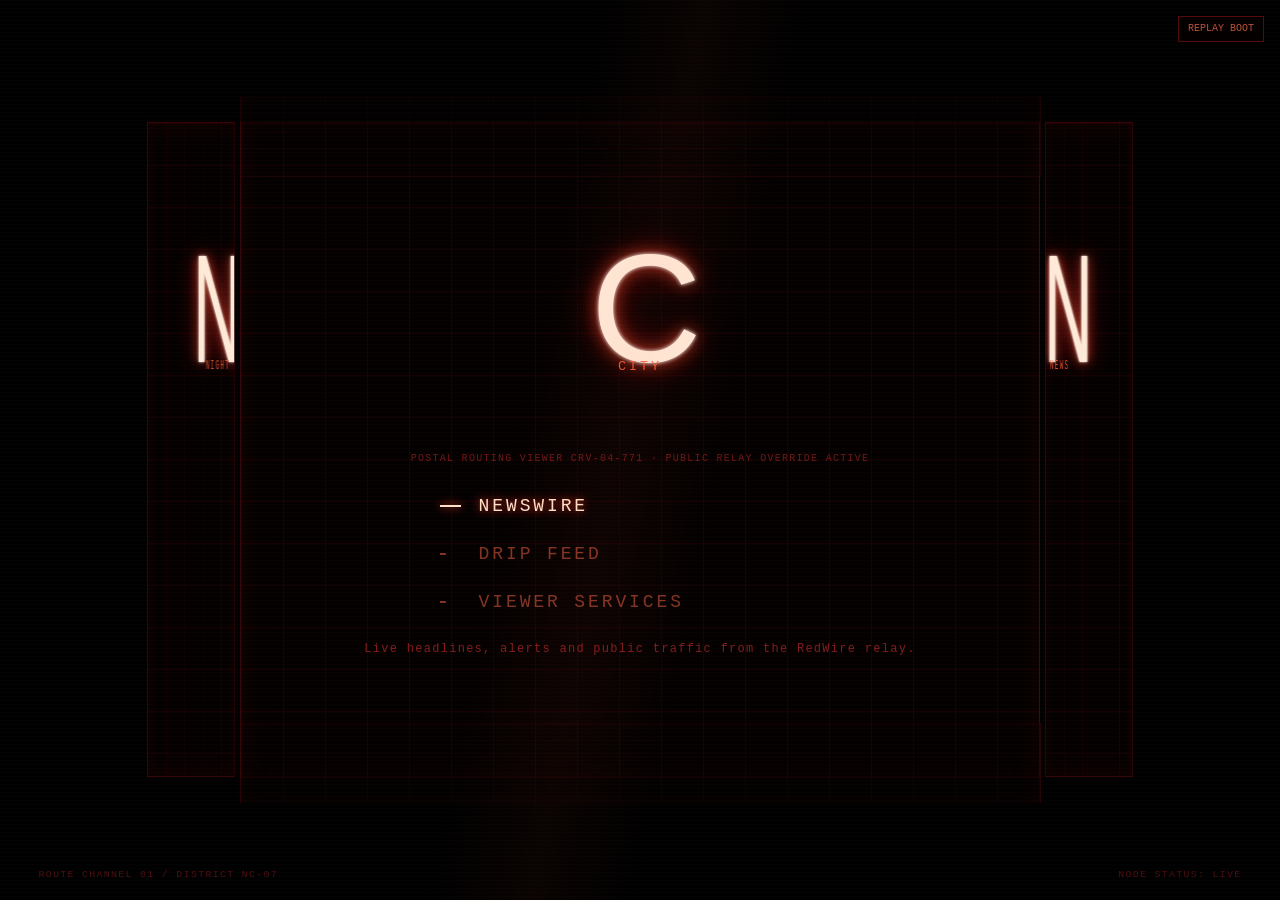
<file: boot-sequence-demo.html>
<!DOCTYPE html>
<html lang="en">
<head>
<meta charset="UTF-8">
<meta name="viewport" content="width=device-width, initial-scale=1.0">
<title>NCN Courier Relay Boot Sequence</title>
<style>
  :root {
    color-scheme: dark;
    --black: #010000;
    --red: #9d0714;
    --bright: #f02a27;
    --hot: #ff6b42;
    --cream: #ffe9d7;
    --duration: 9s;
  }

  * { box-sizing: border-box; }
  html, body { width: 100%; height: 100%; margin: 0; overflow: hidden; background: var(--black); }
  body {
    font-family: "Courier New", ui-monospace, monospace;
    color: var(--cream);
    letter-spacing: .08em;
  }
  button { font: inherit; }

  .viewer {
    position: fixed;
    inset: 0;
    isolation: isolate;
    overflow: hidden;
    perspective: 960px;
    perspective-origin: 50% 48%;
    background: radial-gradient(circle at 50% 44%, rgba(82,0,8,.11), transparent 38%), #010000;
  }

  .viewer::before {
    content: "";
    position: absolute;
    inset: 0;
    z-index: 40;
    pointer-events: none;
    background:
      linear-gradient(rgba(255,255,255,.018), rgba(255,255,255,0) 2px) 0 0 / 100% 4px,
      radial-gradient(ellipse at center, transparent 46%, rgba(0,0,0,.68) 100%);
    mix-blend-mode: screen;
    opacity: .68;
  }

  .viewer::after {
    content: "";
    position: absolute;
    inset: -25%;
    z-index: 39;
    pointer-events: none;
    background: linear-gradient(101deg, transparent 44%, rgba(255,80,44,.04) 49%, transparent 54%);
    animation: scan 5.4s linear infinite;
  }
  @keyframes scan { to { transform: translateX(28%); } }

  .chamber {
    position: absolute;
    inset: 4.5vh 4vw;
    transform-style: preserve-3d;
    opacity: 0;
  }
  .run .chamber { animation: chamberPresence var(--duration) linear forwards; }
  @keyframes chamberPresence {
    0%, 2% { opacity: 0; }
    5% { opacity: .25; }
    7% { opacity: .06; }
    10% { opacity: .52; }
    14% { opacity: .28; }
    18%, 100% { opacity: 1; }
  }

  .plane {
    position: absolute;
    overflow: hidden;
    transform-style: preserve-3d;
    border: 1px solid rgba(205,22,31,.24);
    background-color: rgba(6,0,1,.9);
    background-image:
      linear-gradient(rgba(158,8,19,.12) 1px, transparent 1px),
      linear-gradient(90deg, rgba(158,8,19,.12) 1px, transparent 1px);
    background-size: 42px 42px;
    box-shadow: inset 0 0 28px rgba(102,0,10,.17), 0 0 12px rgba(96,0,8,.08);
    backface-visibility: hidden;
  }

  .back {
    inset: 10% 18%;
    transform: translateZ(-92px);
  }
  .left {
    top: 10%; bottom: 10%; left: 0; width: 19%;
    transform-origin: right center;
    transform: rotateY(66deg) translateZ(-14px);
  }
  .right {
    top: 10%; bottom: 10%; right: 0; width: 19%;
    transform-origin: left center;
    transform: rotateY(-66deg) translateZ(-14px);
  }
  .floor {
    left: 18%; right: 18%; bottom: -6%; height: 25%;
    transform-origin: center top;
    transform: rotateX(69deg) translateZ(-5px);
    opacity: .46;
  }
  .ceiling {
    left: 18%; right: 18%; top: -6%; height: 25%;
    transform-origin: center bottom;
    transform: rotateX(-69deg) translateZ(-5px);
    opacity: .32;
  }

  .run .plane { animation: planeEnergy var(--duration) linear forwards; }
  .run .back { animation: backStartup var(--duration) cubic-bezier(.2,.72,.18,1) forwards; }
  .run .left { animation: leftStartup var(--duration) cubic-bezier(.2,.72,.18,1) forwards; }
  .run .right { animation: rightStartup var(--duration) cubic-bezier(.2,.72,.18,1) forwards; }
  .run .floor { animation: floorStartup var(--duration) cubic-bezier(.2,.72,.18,1) forwards; }
  .run .ceiling { animation: ceilingStartup var(--duration) cubic-bezier(.2,.72,.18,1) forwards; }

  @keyframes planeEnergy {
    0%, 50% { border-color: rgba(205,22,31,.2); filter: brightness(.42); background-size: 42px 42px; }
    53% { border-color: rgba(255,67,49,.72); filter: brightness(1.65); }
    57% { filter: brightness(.72); }
    64% { border-color: rgba(255,49,42,.85); filter: brightness(1.3); background-size: 36px 36px; }
    77%, 100% { border-color: rgba(220,28,36,.42); filter: brightness(1); background-size: 42px 42px; }
  }
  @keyframes backStartup {
    0%, 51% { inset: 10% 18%; transform: translateZ(-92px); }
    61% { inset: 18% 28%; transform: translateZ(-560px); }
    70% { inset: 11% 19%; transform: translateZ(-255px); }
    78%, 100% { inset: 10% 16%; transform: translateZ(-245px); }
  }
  @keyframes leftStartup {
    0%, 51% { width: 19%; transform: rotateY(66deg) translateZ(-14px); }
    61% { width: 28%; transform: rotateY(78deg) translateZ(-70px); }
    70% { width: 21%; transform: rotateY(70deg) translateZ(-30px); }
    78%, 100% { width: 17%; transform: rotateY(64deg) translateZ(-18px); }
  }
  @keyframes rightStartup {
    0%, 51% { width: 19%; transform: rotateY(-66deg) translateZ(-14px); }
    61% { width: 28%; transform: rotateY(-78deg) translateZ(-70px); }
    70% { width: 21%; transform: rotateY(-70deg) translateZ(-30px); }
    78%, 100% { width: 17%; transform: rotateY(-64deg) translateZ(-18px); }
  }
  @keyframes floorStartup {
    0%, 51% { left: 18%; right: 18%; height: 25%; transform: rotateX(69deg) translateZ(-5px); opacity: .42; }
    61% { left: 27%; right: 27%; height: 34%; transform: rotateX(79deg) translateZ(-70px); opacity: .9; }
    70% { left: 19%; right: 19%; height: 27%; transform: rotateX(72deg) translateZ(-24px); }
    78%, 100% { left: 16%; right: 16%; height: 24%; transform: rotateX(66deg) translateZ(-12px); opacity: .7; }
  }
  @keyframes ceilingStartup {
    0%, 51% { left: 18%; right: 18%; height: 25%; transform: rotateX(-69deg) translateZ(-5px); opacity: .28; }
    61% { left: 27%; right: 27%; height: 34%; transform: rotateX(-79deg) translateZ(-70px); opacity: .72; }
    70% { left: 19%; right: 19%; height: 27%; transform: rotateX(-72deg) translateZ(-24px); }
    78%, 100% { left: 16%; right: 16%; height: 24%; transform: rotateX(-66deg) translateZ(-12px); opacity: .5; }
  }

  .surface-copy {
    position: absolute;
    left: 6%; right: 6%; top: 5%;
    display: grid;
    gap: clamp(3px, .55vh, 7px);
    color: rgba(255,82,57,.76);
    font-size: clamp(6px, .84vw, 12px);
    line-height: 1.15;
    text-shadow: 0 0 6px rgba(255,28,29,.35);
    opacity: 0;
  }
  .back .surface-copy { left: 5%; right: 5%; top: 4%; font-size: clamp(7px, 1vw, 14px); }
  .left .surface-copy, .right .surface-copy { top: 3%; font-size: clamp(5px, .67vw, 10px); }
  .surface-copy .strong { color: rgba(255,205,170,.92); }
  .surface-copy .dim { color: rgba(173,30,35,.56); }
  .surface-copy .fail { color: rgba(255,58,44,.94); }
  .surface-copy .line { white-space: nowrap; overflow: hidden; }
  .run .surface-copy { animation: surfaceReadout var(--duration) steps(1,end) forwards; }
  @keyframes surfaceReadout {
    0%, 7% { opacity: 0; }
    10% { opacity: .28; }
    13% { opacity: .72; }
    17% { opacity: .38; }
    20%, 35% { opacity: 1; }
    38% { opacity: .7; }
    40%, 100% { opacity: 0; }
  }

  .carrier-band {
    position: absolute;
    left: 50%; top: 31%;
    width: min(78vw, 760px);
    z-index: 8;
    transform: translate(-50%, -50%) translateZ(-80px);
    opacity: 0;
    text-align: center;
    color: rgba(255,88,57,.8);
    font-size: clamp(7px, 1vw, 13px);
    line-height: 1.7;
    pointer-events: none;
  }
  .carrier-band strong { display: block; color: var(--cream); font-weight: 400; }
  .run .carrier-band { animation: carrierRead var(--duration) steps(1,end) forwards; }
  @keyframes carrierRead {
    0%, 22% { opacity: 0; }
    25% { opacity: .55; }
    29%, 34% { opacity: 1; }
    36% { opacity: .46; }
    39%, 100% { opacity: 0; }
  }

  .wall-title-piece,
  .wall-title-sub {
    position: absolute;
    z-index: 4;
    pointer-events: none;
    opacity: 0;
    backface-visibility: hidden;
  }

  .wall-title-piece {
    top: 20%;
    font-family: Arial Black, Impact, sans-serif;
    font-size: clamp(58px, 12vw, 158px);
    line-height: .72;
    letter-spacing: -.08em;
    color: var(--cream);
    text-shadow: 0 0 4px #fff, 0 0 18px rgba(255,84,46,.72), 0 0 36px rgba(255,15,23,.45);
    transform: translateZ(1px);
  }
  .left .wall-title-piece { right: -2%; width: 110%; text-align: right; }
  .back .wall-title-piece { left: 50%; width: 32%; text-align: center; transform: translateX(-50%) translateZ(1px); }
  .right .wall-title-piece { left: -2%; width: 110%; text-align: left; }

  .wall-title-sub {
    top: 36%;
    color: rgba(255,92,58,.88);
    font-size: clamp(7px, 1.05vw, 15px);
    letter-spacing: .22em;
    white-space: nowrap;
    transform: translateZ(1px);
  }
  .left .wall-title-sub { right: 5%; }
  .back .wall-title-sub { left: 50%; transform: translateX(-50%) translateZ(1px); }
  .right .wall-title-sub { left: 5%; }

  .run .wall-title-piece,
  .run .wall-title-sub { animation: wallTitleAppear var(--duration) steps(1,end) forwards; }
  @keyframes wallTitleAppear {
    0%, 31% { opacity: 0; }
    34% { opacity: .92; }
    39%, 100% { opacity: 1; }
  }

  .title-rig {
    position: absolute;
    inset: 0;
    z-index: 14;
    transform-style: preserve-3d;
    pointer-events: none;
  }

  .projection-piece {
    position: absolute;
    margin: 0;
    transform-style: preserve-3d;
    transition:
      left .9s cubic-bezier(.18,.8,.18,1),
      top .9s cubic-bezier(.18,.8,.18,1),
      width .9s cubic-bezier(.18,.8,.18,1),
      transform .9s cubic-bezier(.18,.8,.18,1);
    will-change: left, top, transform;
  }
  .projection-piece.detached {
    left: var(--final-x) !important;
    top: var(--final-y) !important;
    transform: translate(-50%, -50%) translateZ(var(--final-z)) rotateY(0deg) scaleX(1) !important;
  }
  .projection-piece.detached.title-letter {
    width: 18vw !important;
    min-width: 84px;
    max-width: 210px;
    text-align: center !important;
  }
  .projection-sub.detached {
    width: auto !important;
    text-align: center !important;
    transform: translate(-50%, -50%) translateZ(118px) rotateY(0deg) scaleX(1) !important;
  }

  .activation-lock {
    position: absolute;
    left: 50%; top: 46%;
    z-index: 15;
    transform: translateX(-50%) translateZ(112px);
    text-align: center;
    color: rgba(255,93,61,.7);
    font-size: clamp(7px, .9vw, 11px);
    opacity: 0;
    white-space: nowrap;
  }
  .activation-lock strong { display: block; margin-bottom: .65em; color: rgba(255,226,204,.9); font-weight: 400; }
  .run .activation-lock { animation: lockRead var(--duration) steps(1,end) forwards; }
  @keyframes lockRead {
    0%, 48% { opacity: 0; }
    50%, 54% { opacity: 1; }
    57%, 100% { opacity: 0; }
  }

  .start-screen {
    position: absolute;
    inset: 0;
    z-index: 16;
    display: grid;
    place-items: center;
    opacity: 0;
    pointer-events: none;
    transform-style: preserve-3d;
  }
  .run .start-screen { animation: menuEnter var(--duration) ease forwards; }
  @keyframes menuEnter {
    0%, 77% { opacity: 0; }
    82%, 100% { opacity: 1; }
  }

  .menu {
    width: min(82vw, 620px);
    margin-top: 25vh;
    text-align: center;
    transform: translateZ(116px);
  }
  .postal-cap {
    margin-bottom: 2.2vh;
    color: rgba(196,42,43,.54);
    font-size: clamp(7px, .82vw, 10px);
    text-transform: uppercase;
  }
  .options { display: grid; gap: .25rem; max-width: 420px; margin: 0 auto; text-align: left; }
  .option {
    position: relative;
    width: 100%;
    padding: .66em 1em .66em 2.7em;
    border: 0;
    background: transparent;
    color: rgba(255,104,72,.5);
    text-align: left;
    text-transform: uppercase;
    letter-spacing: .16em;
    cursor: pointer;
    font-size: clamp(11px, 1.65vw, 18px);
  }
  .option::before {
    content: "";
    position: absolute;
    left: .55em; top: 50%;
    width: 1.15em; height: 2px;
    background: currentColor;
    transform: translateY(-50%) scaleX(.28);
    transform-origin: left;
  }
  .option.selected { color: #ffe0c7; text-shadow: 0 0 10px rgba(255,56,36,.9); }
  .option.selected::before { transform: translateY(-50%) scaleX(1); box-shadow: 0 0 8px #ff3c2b; }
  .option:focus-visible { outline: 1px solid rgba(255,120,80,.65); outline-offset: 2px; }
  .descriptor {
    min-height: 2.5em;
    margin-top: 2vh;
    color: rgba(204,45,44,.63);
    font-size: clamp(8px, .95vw, 12px);
  }

  .edge-flash {
    position: absolute;
    inset: 0;
    z-index: 18;
    pointer-events: none;
    opacity: 0;
    background: radial-gradient(circle at center, rgba(255,204,158,.22), rgba(255,35,28,.06) 32%, transparent 66%);
  }
  .run .edge-flash { animation: edgeFlash var(--duration) ease forwards; }
  @keyframes edgeFlash {
    0%, 51% { opacity: 0; }
    53% { opacity: .32; }
    55% { opacity: .03; }
    61% { opacity: .17; }
    68%, 100% { opacity: 0; }
  }

  .selection-pulse {
    position: absolute;
    inset: 0;
    z-index: 20;
    pointer-events: none;
    opacity: 0;
    background: radial-gradient(circle at center, rgba(255,84,52,.24), transparent 55%);
  }
  .selection-pulse.fire { animation: choose .6s ease; }
  @keyframes choose { 0% { opacity: 0 } 35% { opacity: 1 } 100% { opacity: 0; transform: scale(1.12); } }

  .statusline {
    position: absolute;
    left: 3vw; right: 3vw; bottom: 2.2vh;
    z-index: 22;
    display: flex;
    justify-content: space-between;
    gap: 1rem;
    color: rgba(154,25,30,.5);
    font-size: clamp(7px, .78vw, 10px);
    opacity: 0;
  }
  .run .statusline { animation: statusReady var(--duration) steps(1,end) forwards; }
  @keyframes statusReady { 0%, 84% { opacity: 0; } 86%, 100% { opacity: 1; } }

  .replay {
    position: absolute;
    top: 16px; right: 16px;
    z-index: 50;
    padding: .64em .9em;
    border: 1px solid rgba(205,28,36,.4);
    background: rgba(8,0,1,.72);
    color: rgba(255,115,82,.72);
    text-transform: uppercase;
    font-size: 10px;
    cursor: pointer;
  }
  .replay:hover { color: #ffe3d0; border-color: rgba(255,85,62,.8); }

  @media (max-width: 620px) {
    .chamber { inset: 4vh 2vw; }
    .back { left: 20%; right: 20%; }
    .surface-copy { letter-spacing: .02em; }
    .wall-title-piece { font-size: clamp(54px, 19vw, 100px); }
    .menu { margin-top: 21vh; }
    .statusline { flex-direction: column; align-items: center; text-align: center; }
  }

  @media (prefers-reduced-motion: reduce) {
    .viewer *, .viewer::after { animation-duration: .001ms !important; animation-delay: 0s !important; animation-iteration-count: 1 !important; }
    .projection-piece { transition-duration: .001ms !important; }
  }
</style>
</head>
<body>
<div class="viewer run" id="viewer">
  <div class="chamber" aria-hidden="true">
    <div class="plane back">
      <div class="surface-copy">
        <div class="line strong">COURIER RELAY VIEWER / PRIVATE ROUTING NETWORK</div>
        <div class="line">TICKET INFORMATION ..... RESTORING</div>
        <div class="line">DISTRICT DIRECTORY ..... LOADING</div>
        <div class="line">SUBROUTE INDEX ......... VERIFYING</div>
      </div>
      <span class="wall-title-piece title-letter" data-slot="0" data-final-z="122px" data-angle="0" data-scale=".82">C</span>
      <span class="wall-title-sub title-sub-fragment" data-slot="0" data-angle="0" data-scale=".8">CITY</span>
    </div>

    <div class="plane left">
      <div class="surface-copy">
        <div class="line strong">TERMINAL CRV-04-771</div>
        <div class="line">OPERATING DISTRICT NC-07</div>
        <div class="line">RELAY MESSAGING / INITIALISING</div>
        <div class="line dim">COURIER IDENTIFICATION / STANDBY</div>
        <div class="line strong">DISPATCH QUEUE / SEALED</div>
      </div>
      <span class="wall-title-piece title-letter" data-slot="-1" data-final-z="122px" data-angle="66" data-scale=".74">N</span>
      <span class="wall-title-sub title-sub-fragment" data-slot="-1" data-angle="66" data-scale=".72">NIGHT</span>
    </div>

    <div class="plane right">
      <div class="surface-copy">
        <div class="line strong">LOCAL SUBROUTE 07-C-14</div>
        <div class="line">ROUTE CLOCK / SYNCHRONISED</div>
        <div class="line">LOCAL EXCHANGE / AVAILABLE</div>
        <div class="line fail">UPLINE EXCHANGE / NO RESPONSE</div>
      </div>
      <span class="wall-title-piece title-letter" data-slot="1" data-final-z="122px" data-angle="-66" data-scale=".74">N</span>
      <span class="wall-title-sub title-sub-fragment" data-slot="1" data-angle="-66" data-scale=".72">NEWS</span>
    </div>

    <div class="plane floor"></div>
    <div class="plane ceiling"></div>
  </div>

  <div class="carrier-band" aria-hidden="true">
    SEARCHING REGISTERED RELAYS<br>
    SEARCHING PUBLIC CARRIERS<br>
    <strong>UNREGISTERED CARRIER DETECTED</strong>
    SIGNAL FORMAT / COMPATIBLE · EXTERNAL SERVICE / ATTACHED<br>
    PUBLIC RELAY ACCESS / ENABLED
  </div>

  <div class="title-rig" id="title-rig" aria-hidden="true"></div>

  <div class="activation-lock" aria-hidden="true">
    <strong>REDWIRE SERVICE LAYER</strong>
    OPTICAL VOLUME REQUESTED
  </div>

  <section class="start-screen" aria-label="NCN service selection">
    <div class="menu">
      <div class="postal-cap">Postal routing viewer CRV-04-771 · Public relay override active</div>
      <div class="options" role="menu">
        <button class="option selected" role="menuitem" data-description="Live headlines, alerts and public traffic from the RedWire relay.">Newswire</button>
        <button class="option" role="menuitem" data-description="Local classifieds, notices, images and unofficial transmissions.">Drip Feed</button>
        <button class="option" role="menuitem" data-description="Terminal guide, archive access, optical controls and device services.">Viewer Services</button>
      </div>
      <div class="descriptor" id="descriptor">Live headlines, alerts and public traffic from the RedWire relay.</div>
    </div>
  </section>

  <button class="replay" id="replay" type="button">Replay boot</button>
  <div class="statusline"><span>ROUTE CHANNEL 01 / DISTRICT NC-07</span><span>NODE STATUS: LIVE</span></div>
  <div class="edge-flash"></div>
  <div class="selection-pulse" id="selection-pulse"></div>
</div>

<script>
(() => {
  const viewer = document.getElementById('viewer');
  const titleRig = document.getElementById('title-rig');
  const options = [...document.querySelectorAll('.option')];
  const descriptor = document.getElementById('descriptor');
  const replay = document.getElementById('replay');
  const pulse = document.getElementById('selection-pulse');
  const startScreen = document.querySelector('.start-screen');
  let selected = 0;
  let detached = false;

  function select(index, focus = false) {
    selected = (index + options.length) % options.length;
    options.forEach((option, i) => {
      option.classList.toggle('selected', i === selected);
      option.setAttribute('aria-current', i === selected ? 'true' : 'false');
    });
    descriptor.textContent = options[selected].dataset.description;
    if (focus) options[selected].focus({ preventScroll: true });
  }

  function activate() {
    pulse.classList.remove('fire');
    void pulse.offsetWidth;
    pulse.classList.add('fire');
    descriptor.textContent = `${options[selected].textContent.trim().toUpperCase()} / SERVICE HANDOFF READY`;
  }

  function detachTitle() {
    if (detached) return;
    detached = true;

    const pieces = [
      ...document.querySelectorAll('.title-letter'),
      ...document.querySelectorAll('.title-sub-fragment')
    ];

    const states = pieces.map(piece => {
      const rect = piece.getBoundingClientRect();
      return { piece, rect };
    });

    states.forEach(({ piece, rect }) => {
      const isSubtitle = piece.classList.contains('title-sub-fragment');
      const angle = Number(piece.dataset.angle || 0);
      const scale = Number(piece.dataset.scale || 1);

      titleRig.appendChild(piece);
      piece.classList.add('projection-piece');
      if (isSubtitle) piece.classList.add('projection-sub');

      piece.style.left = `${rect.left + rect.width / 2}px`;
      piece.style.top = `${rect.top + rect.height / 2}px`;
      piece.style.width = `${Math.max(rect.width, 1)}px`;
      piece.style.height = `${Math.max(rect.height, 1)}px`;
      piece.style.opacity = '1';

      const slot = Number(piece.dataset.slot || 0);
      const letterSpacing = Math.min(126, Math.max(74, innerWidth * .09));
      const subtitleSpacing = Math.min(100, Math.max(55, innerWidth * .075));
      const finalSpacing = isSubtitle ? subtitleSpacing : letterSpacing;
      const finalY = innerHeight * (isSubtitle ? .39 : .25);

      piece.style.setProperty('--final-x', `${innerWidth / 2 + slot * finalSpacing}px`);
      piece.style.setProperty('--final-y', `${finalY}px`);
      piece.style.setProperty('--final-z', piece.dataset.finalZ || '118px');
      piece.style.transform = `translate(-50%, -50%) rotateY(${angle}deg) scaleX(${scale})`;
    });

    requestAnimationFrame(() => {
      requestAnimationFrame(() => {
        pieces.forEach(piece => piece.classList.add('detached'));
      });
    });
  }

  options.forEach((option, index) => {
    option.addEventListener('mouseenter', () => select(index));
    option.addEventListener('focus', () => select(index));
    option.addEventListener('click', activate);
  });

  addEventListener('keydown', event => {
    if (event.key === 'ArrowDown') { event.preventDefault(); select(selected + 1, true); }
    if (event.key === 'ArrowUp') { event.preventDefault(); select(selected - 1, true); }
    if (event.key === 'Enter') activate();
    if (event.key.toLowerCase() === 'r') location.reload();
  });

  replay.addEventListener('click', () => location.reload());
  select(0);

  setTimeout(detachTitle, 3520);
  setTimeout(() => { startScreen.style.pointerEvents = 'auto'; }, 7600);
})();
</script>
</body>
</html>
</file>
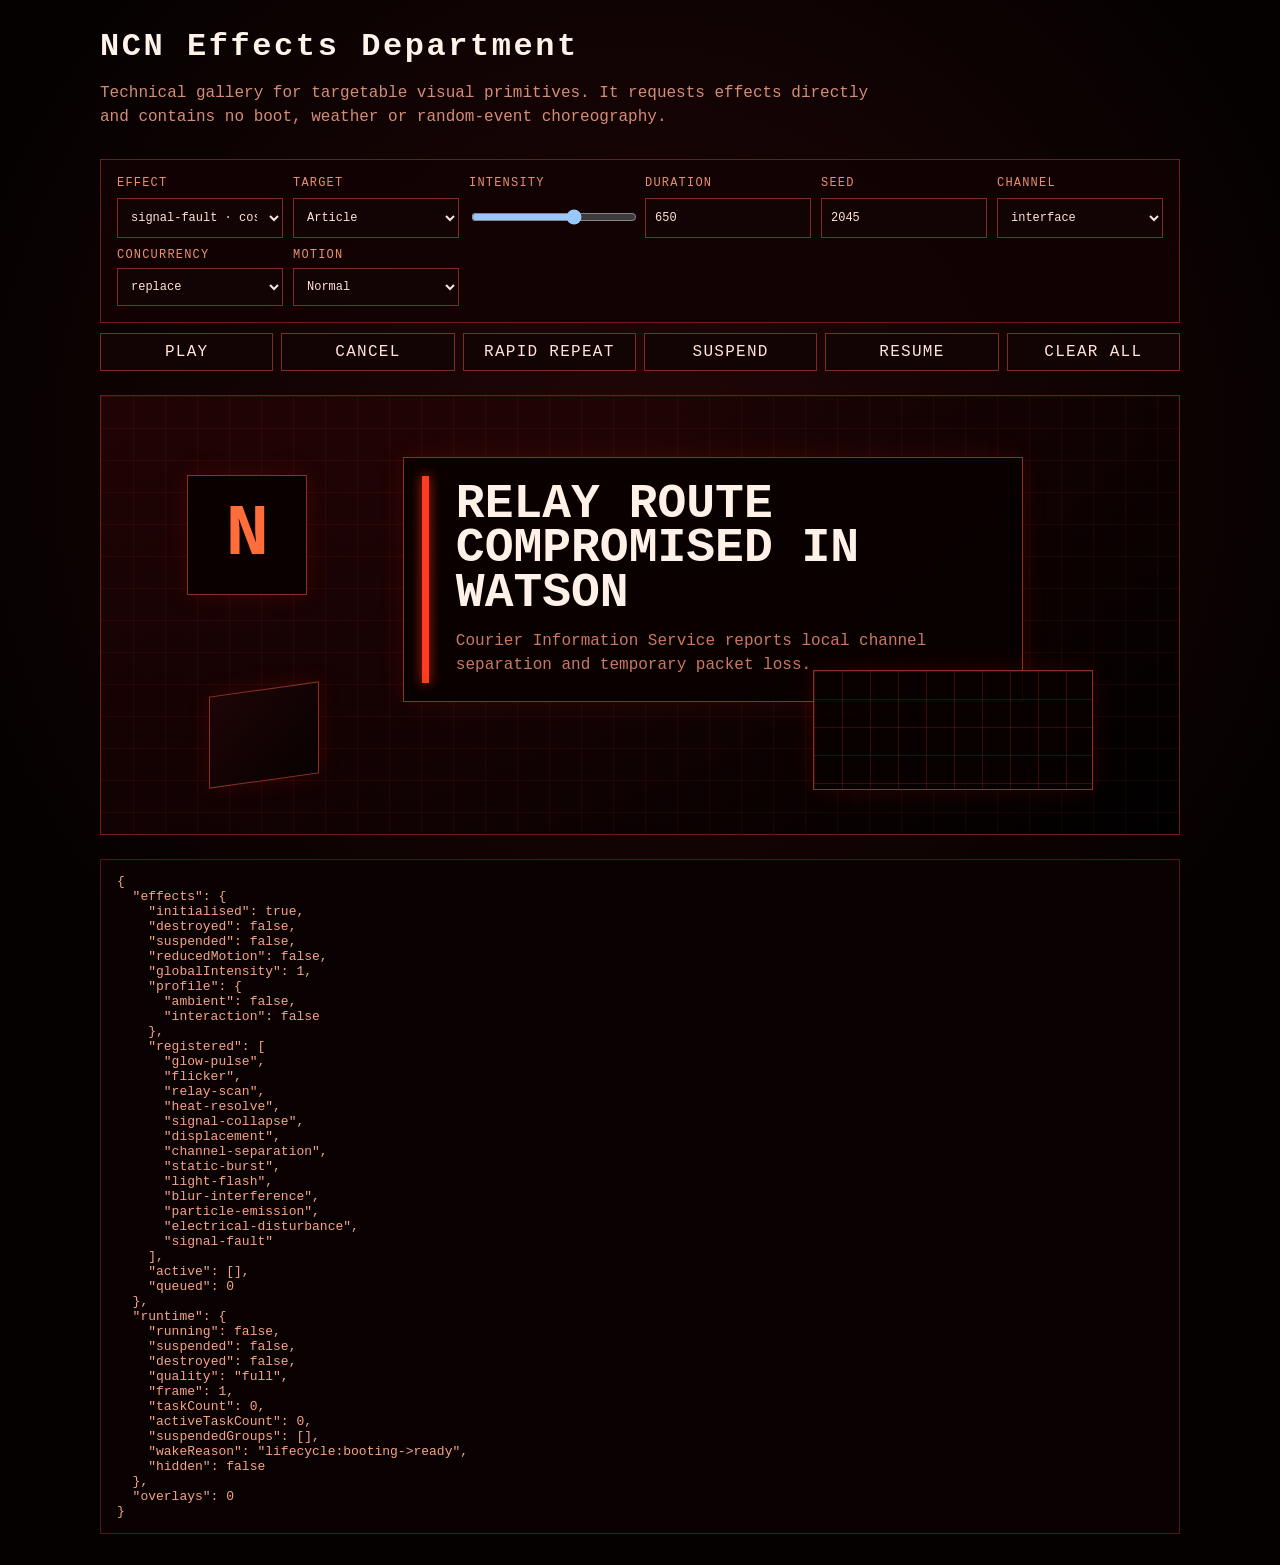
<file: effects-gallery.html>
<!DOCTYPE html>
<html lang="en">
<head>
  <meta charset="UTF-8" />
  <meta name="viewport" content="width=device-width, initial-scale=1.0" />
  <title>NCN Effects Department Gallery</title>
  <link rel="stylesheet" href="css/effects.css" />
  <link rel="stylesheet" href="css/effects-gallery.css" />
</head>
<body>
  <header>
    <h1>NCN Effects Department</h1>
    <p>Technical gallery for targetable visual primitives. It requests effects directly and contains no boot, weather or random-event choreography.</p>
  </header>
  <main>
    <section class="controls">
      <label>Effect<select id="effect"></select></label>
      <label>Target<select id="target"><option value="glyph">Glyph</option><option value="article" selected>Article</option><option value="block">Block</option><option value="wall">Wall</option><option value="terminal">Terminal</option></select></label>
      <label>Intensity<input id="intensity" type="range" min="0" max="1" step="0.05" value="0.65" /></label>
      <label>Duration<input id="duration" type="number" min="0" max="5000" step="50" value="650" /></label>
      <label>Seed<input id="seed" type="number" value="2045" /></label>
      <label>Channel<select id="channel"><option>interface</option><option>article</option><option>chamber</option><option>environment</option><option>fault</option><option>boot</option></select></label>
      <label>Concurrency<select id="concurrency"><option>replace</option><option>stack</option><option>ignore</option><option>queue</option><option>merge</option></select></label>
      <label>Motion<select id="reduced"><option value="false">Normal</option><option value="true">Reduced</option></select></label>
    </section>
    <div class="actions">
      <button id="play">Play</button>
      <button id="cancel">Cancel</button>
      <button id="repeat">Rapid repeat</button>
      <button id="suspend">Suspend</button>
      <button id="resume">Resume</button>
      <button id="clear">Clear all</button>
    </div>
    <section class="stage viewer" id="stage">
      <div class="grid"></div>
      <div class="rail-title" hidden>Gallery rail</div>
      <div class="target target-glyph" data-target="glyph">N</div>
      <article class="target target-article entry" data-target="article" data-entry-id="gallery-article">
        <i class="priority"></i>
        <h2>Relay route compromised in Watson</h2>
        <p>Courier Information Service reports local channel separation and temporary packet loss.</p>
      </article>
      <div class="target target-block ncn-chamber-block" data-target="block"></div>
      <div class="target target-wall" data-target="wall"></div>
    </section>
    <pre class="status" id="status"></pre>
  </main>
  <script src="js/viewer-runtime.js"></script>
  <script src="js/viewer-lifecycle.js"></script>
  <script src="js/effects-core.js"></script>
  <script src="js/effects-targets.js"></script>
  <script src="js/effects.js"></script>
  <script src="js/effects-signal.js"></script>
  <script src="js/effects-disturbance.js"></script>
  <script src="js/effects-gallery.js"></script>
</body>
</html>
</file>
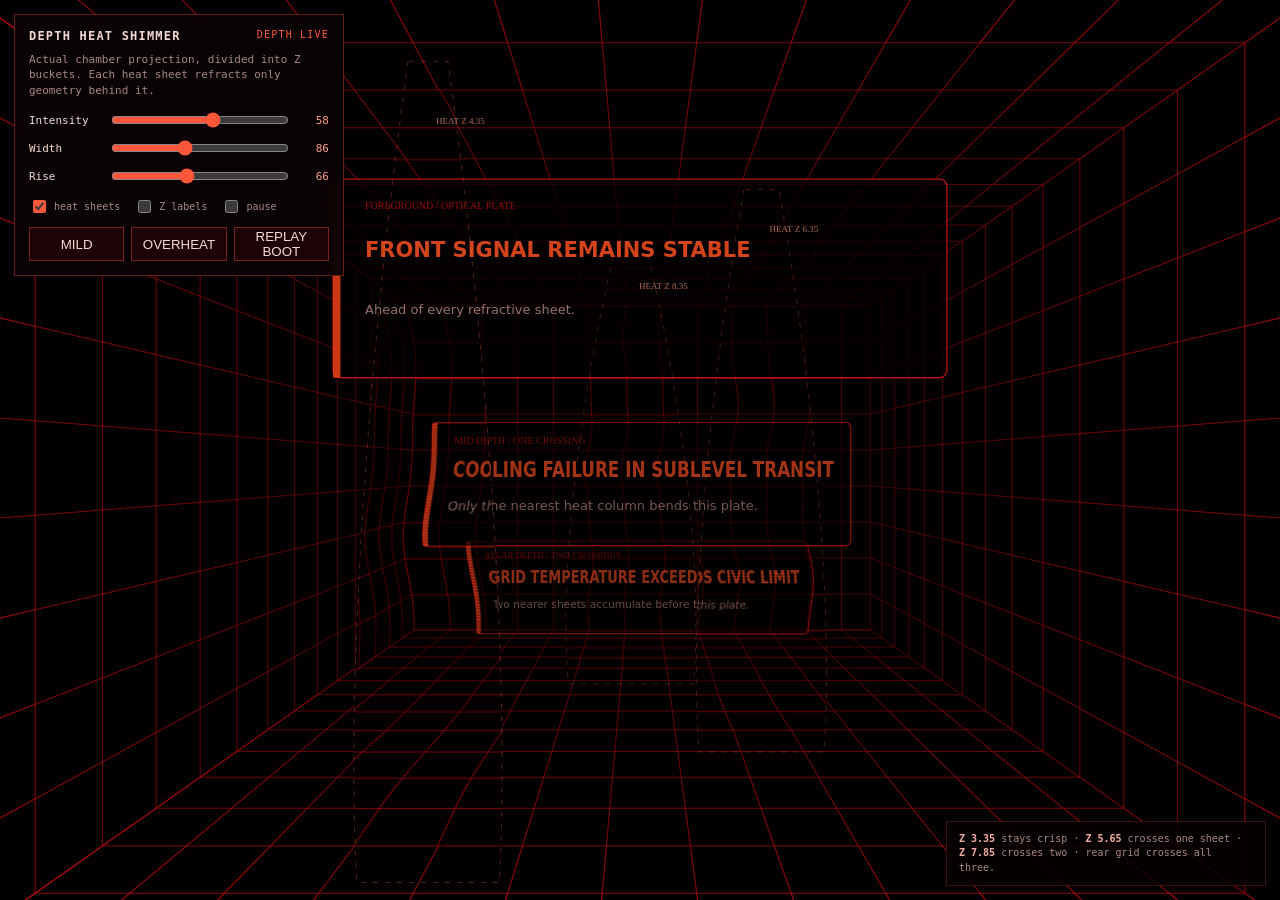
<file: heat-shimmer-demo.html>
<!doctype html><html lang="en"><head><meta charset="utf-8"><meta name="viewport" content="width=device-width,initial-scale=1,viewport-fit=cover"><title>AristCage Heat Shimmer</title><link rel="stylesheet" href="css/heat-shimmer-demo.css"></head><body><canvas id="view" aria-label="Depth-aware heat shimmer in the AristCage chamber"></canvas><section class="hud"><header><b>DEPTH HEAT SHIMMER</b><span id="status">BOOTING</span></header><p>Actual chamber projection, divided into Z buckets. Each heat sheet refracts only geometry behind it.</p><label>Intensity <input id="intensity" type="range" min="0" max="100" value="58"><output id="intensityOut">58</output></label><label>Width <input id="width" type="range" min="45" max="145" value="86"><output id="widthOut">86</output></label><label>Rise <input id="speed" type="range" min="20" max="130" value="66"><output id="speedOut">66</output></label><div class="checks"><label><input id="guides" type="checkbox" checked> heat sheets</label><label><input id="depth" type="checkbox"> Z labels</label><label><input id="pause" type="checkbox"> pause</label></div><div class="buttons"><button id="mild">Mild</button><button id="hot">Overheat</button><button id="boot">Replay boot</button></div></section><aside><b>Z 3.35</b> stays crisp · <b>Z 5.65</b> crosses one sheet · <b>Z 7.85</b> crosses two · rear grid crosses all three.</aside><script src="js/heat-shimmer-demo.js"></script></body></html>
</file>
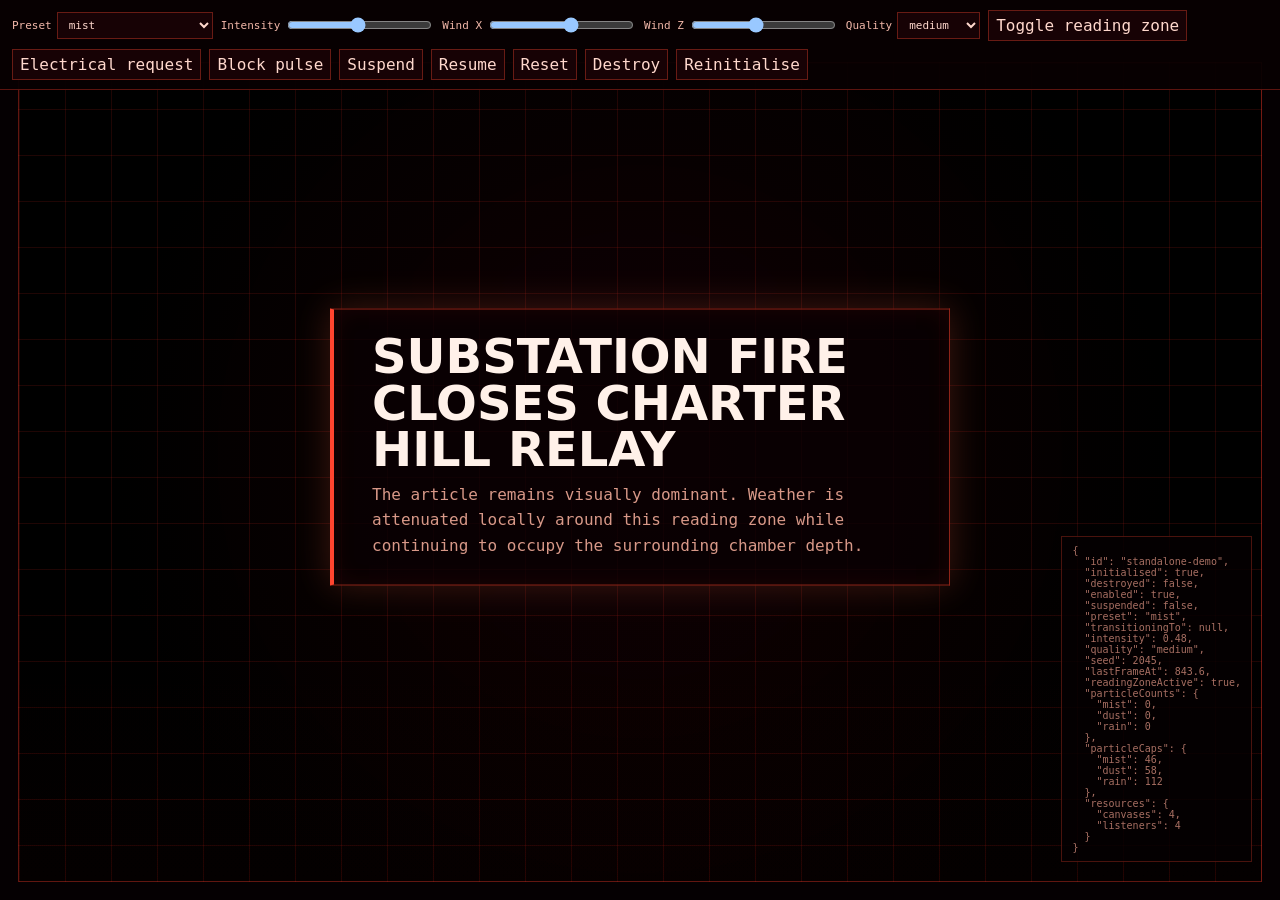
<file: weather-demo.html>
<!DOCTYPE html>
<html lang="en">
<head>
  <meta charset="UTF-8">
  <meta name="viewport" content="width=device-width, initial-scale=1.0">
  <title>NCN Weather Department Demo</title>
  <link rel="stylesheet" href="css/weather-module.css">
  <link rel="stylesheet" href="css/weather-demo.css">
</head>
<body>
  <div class="demo-shell">
    <div class="demo-controls" aria-label="Weather controls">
      <label>Preset
        <select id="preset">
          <option>clear</option>
          <option>dust</option>
          <option selected>mist</option>
          <option>heavy-mist</option>
          <option>light-rain</option>
          <option>rain</option>
          <option>electrical-weather</option>
        </select>
      </label>
      <label>Intensity <input id="intensity" type="range" min="0" max="1" step="0.01" value="0.48"></label>
      <label>Wind X <input id="wind-x" type="range" min="-0.5" max="0.5" step="0.01" value="0.08"></label>
      <label>Wind Z <input id="wind-z" type="range" min="-0.3" max="0.3" step="0.01" value="-0.04"></label>
      <label>Quality
        <select id="quality">
          <option>low</option>
          <option selected>medium</option>
          <option>high</option>
          <option>reduced</option>
        </select>
      </label>
      <button id="reading" type="button">Toggle reading zone</button>
      <button id="pulse" type="button">Electrical request</button>
      <button id="block" type="button">Block pulse</button>
      <button id="suspend" type="button">Suspend</button>
      <button id="resume" type="button">Resume</button>
      <button id="reset" type="button">Reset</button>
      <button id="destroy" type="button">Destroy</button>
      <button id="reinit" type="button">Reinitialise</button>
    </div>

    <div class="demo-chamber">
      <div class="demo-layer" data-layer="far"></div>
      <div class="demo-layer" data-layer="rear"></div>
      <div class="demo-layer" data-layer="middle"></div>
      <div class="demo-layer" data-layer="near"></div>
      <article class="demo-card is-reading">
        <h1>Substation fire closes Charter Hill relay</h1>
        <p>The article remains visually dominant. Weather is attenuated locally around this reading zone while continuing to occupy the surrounding chamber depth.</p>
      </article>
    </div>
    <pre class="demo-metrics" aria-live="polite"></pre>
  </div>

  <script src="js/weather-presets.js"></script>
  <script src="js/weather-module.js"></script>
  <script src="js/weather-demo.js"></script>
</body>
</html>
</file>
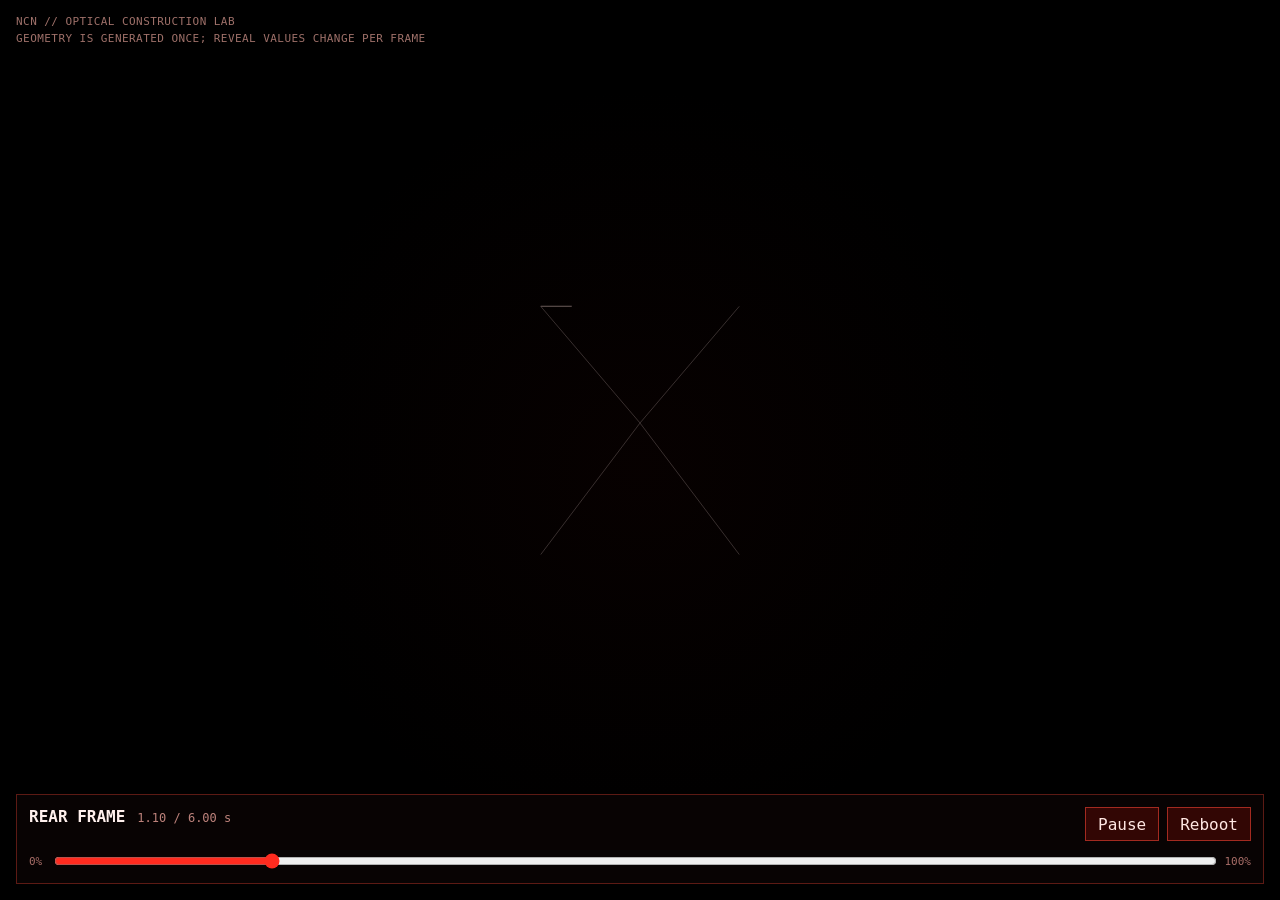
<file: demos/optical-boot-sequence-lab.html>
<!doctype html>
<html lang="en">
<head>
  <meta charset="utf-8">
  <meta name="viewport" content="width=device-width, initial-scale=1">
  <title>NCN Optical Chamber — Boot Sequence Laboratory</title>
  <style>
    :root {
      color-scheme: dark;
      --red: #ff2b1f;
      --dim: #5b4543;
      --panel: rgba(10, 4, 4, 0.88);
      --line: rgba(255, 71, 55, 0.34);
    }

    * { box-sizing: border-box; }

    html,
    body {
      width: 100%;
      height: 100%;
      margin: 0;
      overflow: hidden;
      background: #000;
      color: #f5d7d3;
      font-family: ui-monospace, SFMono-Regular, Menlo, Consolas, monospace;
    }

    #stage {
      position: fixed;
      inset: 0;
      width: 100%;
      height: 100%;
      display: block;
      background:
        radial-gradient(circle at 50% 52%, rgba(48, 5, 3, 0.15), transparent 48%),
        #000;
    }

    .hud {
      position: fixed;
      z-index: 2;
      left: 16px;
      right: 16px;
      bottom: 16px;
      display: grid;
      grid-template-columns: minmax(0, 1fr) auto;
      gap: 10px 18px;
      padding: 12px;
      border: 1px solid var(--line);
      background: var(--panel);
      backdrop-filter: blur(8px);
    }

    .readout {
      min-width: 0;
      display: flex;
      align-items: baseline;
      gap: 12px;
      white-space: nowrap;
      overflow: hidden;
    }

    #phase {
      color: #fff0ed;
      text-overflow: ellipsis;
      overflow: hidden;
    }

    #time {
      color: #bd827b;
      font-size: 12px;
    }

    .buttons {
      display: flex;
      gap: 8px;
    }

    button {
      min-height: 34px;
      border: 1px solid rgba(255, 71, 55, 0.55);
      background: rgba(85, 10, 7, 0.55);
      color: #ffe7e3;
      padding: 6px 12px;
      font: inherit;
      cursor: pointer;
    }

    button:hover { background: rgba(130, 18, 12, 0.68); }
    button:focus-visible { outline: 2px solid #fff; outline-offset: 2px; }

    .scrub {
      grid-column: 1 / -1;
      display: grid;
      grid-template-columns: auto minmax(0, 1fr) auto;
      gap: 10px;
      align-items: center;
      font-size: 11px;
      color: #a96e68;
    }

    input[type="range"] {
      width: 100%;
      accent-color: var(--red);
    }

    .legend {
      position: fixed;
      top: 14px;
      left: 16px;
      z-index: 2;
      color: rgba(255, 180, 170, 0.62);
      font-size: 11px;
      line-height: 1.5;
      letter-spacing: 0.04em;
      pointer-events: none;
    }

    @media (max-width: 620px) {
      .hud { grid-template-columns: 1fr; }
      .buttons { grid-row: 2; }
      .scrub { grid-row: 3; }
    }
  </style>
</head>
<body>
  <canvas id="stage" aria-label="Animated construction of the NCN optical chamber"></canvas>

  <div class="legend" aria-hidden="true">
    NCN // OPTICAL CONSTRUCTION LAB<br>
    GEOMETRY IS GENERATED ONCE; REVEAL VALUES CHANGE PER FRAME
  </div>

  <section class="hud" aria-label="Boot sequence controls">
    <div class="readout">
      <strong id="phase">CONVERGENCE</strong>
      <span id="time">0.00 / 6.00 s</span>
    </div>
    <div class="buttons">
      <button id="play" type="button">Pause</button>
      <button id="reboot" type="button">Reboot</button>
    </div>
    <label class="scrub">
      <span>0%</span>
      <input id="scrubber" type="range" min="0" max="1000" value="0" aria-label="Boot progress">
      <span>100%</span>
    </label>
  </section>

  <script>
    'use strict';

    // -----------------------------------------------------------------------
    // 1. FIXED CHAMBER DESCRIPTION
    // -----------------------------------------------------------------------
    // The chamber is not rebuilt every frame. These values define one finished
    // cubic lattice in world space. Animation controls only how much of each
    // pre-existing line is eligible to be drawn.

    const CONFIG = {
      duration: 6,
      cell: 0.5,
      columns: 8,
      rows: 10,
      depthCells: 6,
      rearZ: 5.2,
      cameraZ: -3.4,
      focal: 3.7,
      centreY: 0.15
    };

    const canvas = document.querySelector('#stage');
    const ctx = canvas.getContext('2d');
    const phaseLabel = document.querySelector('#phase');
    const timeLabel = document.querySelector('#time');
    const scrubber = document.querySelector('#scrubber');
    const playButton = document.querySelector('#play');
    const rebootButton = document.querySelector('#reboot');

    const clamp = (value, min = 0, max = 1) => Math.max(min, Math.min(max, value));
    const lerp = (a, b, t) => a + (b - a) * t;
    const easeOutCubic = t => 1 - Math.pow(1 - clamp(t), 3);
    const easeInOutCubic = t => {
      t = clamp(t);
      return t < 0.5 ? 4 * t * t * t : 1 - Math.pow(-2 * t + 2, 3) / 2;
    };
    const phase = (p, start, end, easing = easeInOutCubic) => easing((p - start) / (end - start));

    const widthWorld = CONFIG.columns * CONFIG.cell;
    const heightWorld = CONFIG.rows * CONFIG.cell;
    const frontZ = CONFIG.rearZ - CONFIG.depthCells * CONFIG.cell;
    const halfW = widthWorld / 2;
    const halfH = heightWorld / 2;

    const point = (x, y, z) => ({ x, y, z });
    const mixPoint = (a, b, t) => point(
      lerp(a.x, b.x, t),
      lerp(a.y, b.y, t),
      lerp(a.z, b.z, t)
    );

    const rearCorners = [
      point(-halfW, -halfH, CONFIG.rearZ),
      point( halfW, -halfH, CONFIG.rearZ),
      point( halfW,  halfH, CONFIG.rearZ),
      point(-halfW,  halfH, CONFIG.rearZ)
    ];

    // Each record is created once and carries its own reveal order.
    const rearFrame = [];
    const rearGrid = [];
    const depthRails = [];
    const depthRungs = [];
    const frontFrame = [];

    function addLine(collection, a, b, order = 0, family = 'grid') {
      collection.push({ a, b, order, family });
    }

    // Rear outer frame: four physical lines.
    for (let i = 0; i < 4; i += 1) {
      addLine(rearFrame, rearCorners[i], rearCorners[(i + 1) % 4], i / 4, 'frame');
    }

    // Rear lattice. Each line stores distance from the centre so the reveal can
    // travel outward rather than fading the whole wall in at once.
    for (let column = 1; column < CONFIG.columns; column += 1) {
      const x = -halfW + column * CONFIG.cell;
      addLine(
        rearGrid,
        point(x, -halfH, CONFIG.rearZ),
        point(x, halfH, CONFIG.rearZ),
        Math.abs(x) / halfW,
        'rear-grid'
      );
    }

    for (let row = 1; row < CONFIG.rows; row += 1) {
      const y = -halfH + row * CONFIG.cell;
      addLine(
        rearGrid,
        point(-halfW, y, CONFIG.rearZ),
        point(halfW, y, CONFIG.rearZ),
        Math.abs(y) / halfH,
        'rear-grid'
      );
    }

    // Longitudinal rails. They begin at every grid node around the perimeter of
    // the rear wall and grow towards the viewer. This creates walls, ceiling and
    // floor without treating those surfaces as four separate objects.
    for (let column = 0; column <= CONFIG.columns; column += 1) {
      const x = -halfW + column * CONFIG.cell;
      const order = Math.abs(x) / halfW;
      addLine(depthRails, point(x, -halfH, CONFIG.rearZ), point(x, -halfH, frontZ), order, 'rail');
      addLine(depthRails, point(x,  halfH, CONFIG.rearZ), point(x,  halfH, frontZ), order, 'rail');
    }

    for (let row = 1; row < CONFIG.rows; row += 1) {
      const y = -halfH + row * CONFIG.cell;
      const order = Math.abs(y) / halfH;
      addLine(depthRails, point(-halfW, y, CONFIG.rearZ), point(-halfW, y, frontZ), order, 'rail');
      addLine(depthRails, point( halfW, y, CONFIG.rearZ), point( halfW, y, frontZ), order, 'rail');
    }

    // Cross-rungs at each depth cell. These make the longitudinal rails read as
    // a cubic lattice instead of a bundle of converging rays.
    for (let slice = 1; slice <= CONFIG.depthCells; slice += 1) {
      const z = CONFIG.rearZ - slice * CONFIG.cell;
      const sliceOrder = slice / CONFIG.depthCells;

      for (let column = 0; column < CONFIG.columns; column += 1) {
        const x1 = -halfW + column * CONFIG.cell;
        const x2 = x1 + CONFIG.cell;
        addLine(depthRungs, point(x1, -halfH, z), point(x2, -halfH, z), sliceOrder, 'rung');
        addLine(depthRungs, point(x1,  halfH, z), point(x2,  halfH, z), sliceOrder, 'rung');
      }

      for (let row = 0; row < CONFIG.rows; row += 1) {
        const y1 = -halfH + row * CONFIG.cell;
        const y2 = y1 + CONFIG.cell;
        addLine(depthRungs, point(-halfW, y1, z), point(-halfW, y2, z), sliceOrder, 'rung');
        addLine(depthRungs, point( halfW, y1, z), point( halfW, y2, z), sliceOrder, 'rung');
      }
    }

    const frontCorners = rearCorners.map(corner => point(corner.x, corner.y, frontZ));
    for (let i = 0; i < 4; i += 1) {
      addLine(frontFrame, frontCorners[i], frontCorners[(i + 1) % 4], i / 4, 'front-frame');
    }

    // -----------------------------------------------------------------------
    // 2. CAMERA / PROJECTION
    // -----------------------------------------------------------------------

    let viewport = { width: 1, height: 1, dpr: 1, scale: 1 };

    function resize() {
      const dpr = Math.min(window.devicePixelRatio || 1, 2);
      viewport = {
        width: window.innerWidth,
        height: window.innerHeight,
        dpr,
        scale: Math.min(window.innerWidth / 7.4, window.innerHeight / 7.8)
      };
      canvas.width = Math.round(viewport.width * dpr);
      canvas.height = Math.round(viewport.height * dpr);
      canvas.style.width = `${viewport.width}px`;
      canvas.style.height = `${viewport.height}px`;
      ctx.setTransform(dpr, 0, 0, dpr, 0, 0);
    }

    function project(p) {
      const distance = p.z - CONFIG.cameraZ;
      const perspective = CONFIG.focal / distance;
      return {
        x: viewport.width * 0.5 + p.x * viewport.scale * perspective,
        y: viewport.height * 0.47 + (p.y + CONFIG.centreY) * viewport.scale * perspective,
        depth: distance
      };
    }

    // -----------------------------------------------------------------------
    // 3. DRAWING PRIMITIVES
    // -----------------------------------------------------------------------

    function strokeFor(energy, alpha = 1, emphasis = 0) {
      const dormant = { r: 82, g: 70, b: 68 };
      const live = { r: 255, g: 38, b: 25 };
      const e = clamp(energy);
      const r = Math.round(lerp(dormant.r, live.r, e));
      const g = Math.round(lerp(dormant.g, live.g, e));
      const b = Math.round(lerp(dormant.b, live.b, e));
      return `rgba(${r}, ${g}, ${b}, ${clamp(alpha + emphasis * 0.15)})`;
    }

    function drawWorldLine(a, b, amount, energy, alpha = 1, width = 1) {
      if (amount <= 0) return;
      const end = mixPoint(a, b, clamp(amount));
      const pa = project(a);
      const pb = project(end);
      ctx.beginPath();
      ctx.moveTo(pa.x, pa.y);
      ctx.lineTo(pb.x, pb.y);
      ctx.lineWidth = width;
      ctx.strokeStyle = strokeFor(energy, alpha, width - 1);
      ctx.stroke();
    }

    function drawCentredLine(line, amount, energy, alpha = 1, width = 1) {
      if (amount <= 0) return;
      const half = clamp(amount) * 0.5;
      const a = mixPoint(line.a, line.b, 0.5 - half);
      const b = mixPoint(line.a, line.b, 0.5 + half);
      drawWorldLine(a, b, 1, energy, alpha, width);
    }

    function drawPoint2D(x, y, radius, alpha, energy) {
      ctx.beginPath();
      ctx.arc(x, y, radius, 0, Math.PI * 2);
      ctx.fillStyle = strokeFor(energy, alpha);
      ctx.fill();
    }

    // -----------------------------------------------------------------------
    // 4. BOOT STATE
    // -----------------------------------------------------------------------
    // The timeline returns independent progress values. Geometry remains fixed.
    // No wall is translated and no completed chamber is scaled.

    function bootState(progress) {
      return {
        convergence: phase(progress, 0.00, 0.08, easeOutCubic),
        beams:       phase(progress, 0.04, 0.17, easeInOutCubic),
        rearFrame:   phase(progress, 0.15, 0.27, easeInOutCubic),
        rearGrid:    phase(progress, 0.24, 0.43, easeInOutCubic),
        extrusion:   phase(progress, 0.39, 0.73, easeInOutCubic),
        rungs:       phase(progress, 0.48, 0.78, easeInOutCubic),
        frontFrame:  phase(progress, 0.72, 0.84, easeInOutCubic),
        energy:      phase(progress, 0.79, 0.98, easeOutCubic)
      };
    }

    function currentPhase(p) {
      if (p < 0.04) return 'CONVERGENCE';
      if (p < 0.17) return 'CORNER ACQUISITION';
      if (p < 0.27) return 'REAR FRAME';
      if (p < 0.43) return 'REAR LATTICE';
      if (p < 0.73) return 'VOLUME EXTRUSION';
      if (p < 0.84) return 'FRONT LOCK';
      if (p < 0.98) return 'ENERGISING';
      return 'OPTICAL LINK: LIVE';
    }

    // -----------------------------------------------------------------------
    // 5. FRAME RENDERER
    // -----------------------------------------------------------------------

    function render(progress) {
      const state = bootState(progress);
      ctx.clearRect(0, 0, viewport.width, viewport.height);

      const centre = { x: viewport.width * 0.5, y: viewport.height * 0.47 };

      // Ignition point. It tightens before the corner beams are released.
      const pointAlpha = 1 - phase(progress, 0.12, 0.20, easeOutCubic);
      if (pointAlpha > 0) {
        drawPoint2D(
          centre.x,
          centre.y,
          1.2 + state.convergence * 5.5,
          pointAlpha,
          state.energy
        );
      }

      // Four acquisition beams travel from the projection centre to the rear
      // corners. Their endpoints are interpolated; the rear frame is not yet on.
      if (state.beams > 0 && progress < 0.25) {
        const origin = point(0, -CONFIG.centreY, CONFIG.cameraZ + 4.6);
        for (const corner of rearCorners) {
          drawWorldLine(origin, corner, state.beams, state.energy, 0.68, 1);
        }
      }

      // Rear outer frame traces around its four edges in sequence.
      rearFrame.forEach(line => {
        const local = clamp(state.rearFrame * 4 - line.order * 4);
        drawWorldLine(line.a, line.b, easeInOutCubic(local), state.energy, 0.95, 1.35);
      });

      // Rear grid grows from the middle of each line. Lines nearer the wall centre
      // start first; outer lines follow as the reveal radius expands.
      rearGrid.forEach(line => {
        const local = clamp((state.rearGrid - line.order * 0.52) / 0.48);
        drawCentredLine(line, easeInOutCubic(local), state.energy, 0.55, 0.8);
      });

      // Depth rails grow from rear endpoints toward the viewer. Small per-line
      // offsets prevent the surface from behaving as one uniformly scaled mesh.
      depthRails.forEach((line, index) => {
        const ripple = line.order * 0.14 + (index % 3) * 0.012;
        const local = clamp((state.extrusion - ripple) / (1 - ripple));
        drawWorldLine(line.a, line.b, easeInOutCubic(local), state.energy, 0.48, 0.85);
      });

      // Cross-rungs appear only when the extrusion front has reached their depth.
      // Each rung therefore belongs to a fixed z-slice rather than sliding forward.
      depthRungs.forEach(line => {
        const reached = clamp((state.rungs - line.order * 0.78) / 0.22);
        drawCentredLine(line, easeOutCubic(reached), state.energy, 0.42, 0.72);
      });

      // The front rim traces only after the rails have almost reached full length.
      frontFrame.forEach(line => {
        const local = clamp(state.frontFrame * 4 - line.order * 4);
        drawWorldLine(line.a, line.b, easeInOutCubic(local), state.energy, 0.9, 1.4);
      });

      // A restrained hot pass makes the finished front edge read as the nearest
      // optical plane without changing any geometry.
      if (state.energy > 0) {
        ctx.save();
        ctx.globalCompositeOperation = 'lighter';
        frontFrame.forEach(line => {
          drawWorldLine(line.a, line.b, 1, state.energy, state.energy * 0.22, 2.1);
        });
        ctx.restore();
      }

      phaseLabel.textContent = currentPhase(progress);
      timeLabel.textContent = `${(progress * CONFIG.duration).toFixed(2)} / ${CONFIG.duration.toFixed(2)} s`;
    }

    // -----------------------------------------------------------------------
    // 6. PLAYBACK / SCRUBBING
    // -----------------------------------------------------------------------

    let playing = true;
    let progress = 0;
    let lastNow = performance.now();
    let dragging = false;

    function setProgress(next) {
      progress = clamp(next);
      scrubber.value = String(Math.round(progress * 1000));
      render(progress);
    }

    function animate(now) {
      const deltaSeconds = Math.min((now - lastNow) / 1000, 0.1);
      lastNow = now;

      if (playing && !dragging) {
        progress += deltaSeconds / CONFIG.duration;
        if (progress >= 1) {
          progress = 1;
          playing = false;
          playButton.textContent = 'Play';
        }
        scrubber.value = String(Math.round(progress * 1000));
      }

      render(progress);
      requestAnimationFrame(animate);
    }

    playButton.addEventListener('click', () => {
      if (progress >= 1) progress = 0;
      playing = !playing;
      playButton.textContent = playing ? 'Pause' : 'Play';
      lastNow = performance.now();
    });

    rebootButton.addEventListener('click', () => {
      progress = 0;
      playing = true;
      playButton.textContent = 'Pause';
      lastNow = performance.now();
      setProgress(0);
    });

    scrubber.addEventListener('pointerdown', () => { dragging = true; });
    window.addEventListener('pointerup', () => { dragging = false; });
    scrubber.addEventListener('input', event => {
      setProgress(Number(event.target.value) / 1000);
    });

    window.addEventListener('resize', () => {
      resize();
      render(progress);
    });

    resize();
    render(0);
    requestAnimationFrame(animate);
  </script>
</body>
</html>
</file>
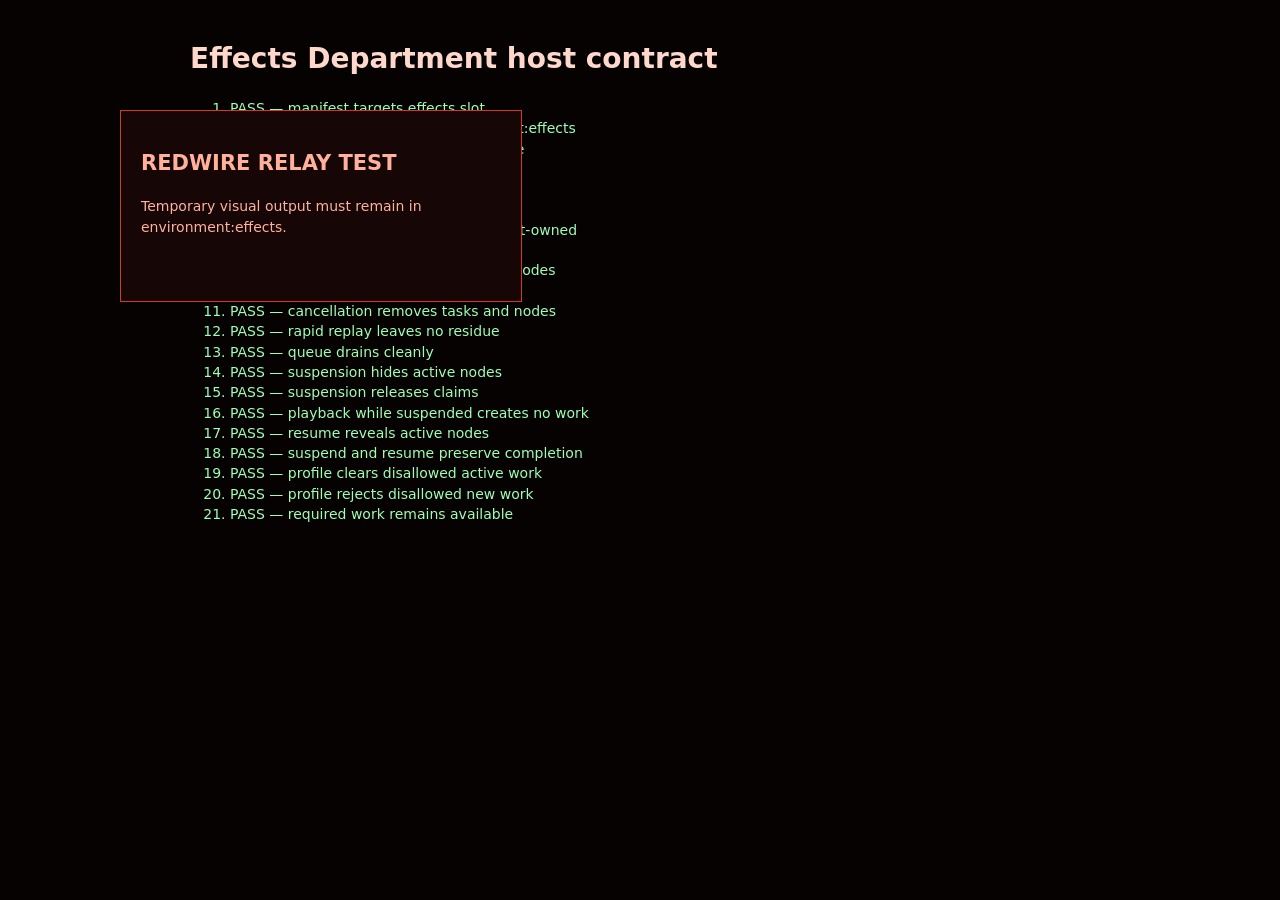
<file: tests/effects-department-host.html>
<!DOCTYPE html>
<html lang="en">
<head>
  <meta charset="UTF-8" />
  <meta name="viewport" content="width=device-width, initial-scale=1" />
  <title>NCN Effects Department Host Test</title>
  <style>
    body{margin:0;background:#070202;color:#ffd8cc;font:14px/1.45 system-ui,sans-serif}
    main{padding:20px;max-width:900px;margin:auto}
    #target{position:fixed;left:120px;top:110px;width:360px;height:150px;padding:20px;border:1px solid #d43a23;background:#160605;color:#ffb19b}
    #effects{position:fixed;inset:0;pointer-events:none}
    .pass{color:#9effb2}.fail{color:#ff8b7b}
  </style>
</head>
<body>
  <main><h1>Effects Department host contract</h1><ol id="results"></ol></main>
  <article id="target"><h2>REDWIRE RELAY TEST</h2><p>Temporary visual output must remain in environment:effects.</p></article>
  <div id="effects" data-ncn-environment-layer="effects"></div>
  <script src="../js/departments/effects/effects-manifest.js"></script>
  <script src="../js/departments/effects/effects-public-names.js"></script>
  <script src="../js/departments/effects/effects-catalogue-signal.js"></script>
  <script src="../js/departments/effects/effects-catalogue-fault.js"></script>
  <script src="../js/departments/effects/effects-catalogue-environment.js"></script>
  <script src="../js/departments/effects/effects-module.js"></script>
  <script src="effects-department-host.js"></script>
</body>
</html>
</file>
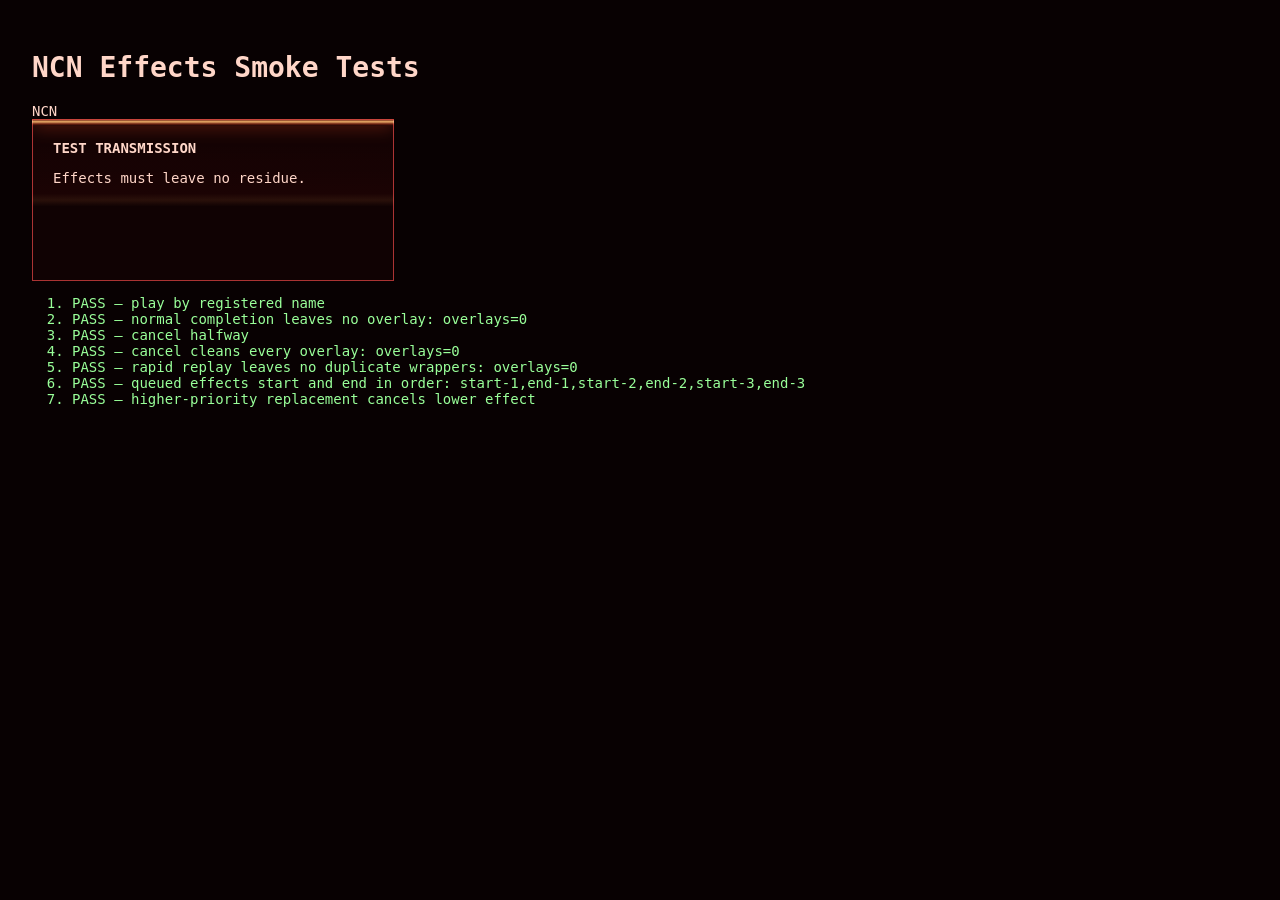
<file: tests/effects-smoke.html>
<!DOCTYPE html>
<html lang="en">
<head>
  <meta charset="UTF-8" />
  <meta name="viewport" content="width=device-width, initial-scale=1.0" />
  <title>NCN Effects Smoke Tests</title>
  <link rel="stylesheet" href="../css/effects.css" />
  <style>
    body { background:#080102; color:#ffd6c8; font:14px monospace; padding:24px; }
    .viewer { position: relative; }
    #target { width:320px; min-height:120px; padding:20px; border:1px solid #a33; background:#100203; }
    .pass { color:#9f9; } .fail { color:#f88; }
  </style>
</head>
<body>
  <h1>NCN Effects Smoke Tests</h1>
  <div class="viewer"><div class="rail-title">NCN</div><div id="target" class="entry" data-entry-id="test"><i class="priority"></i><strong>TEST TRANSMISSION</strong><p>Effects must leave no residue.</p></div></div>
  <ol id="results"></ol>
  <script src="../js/viewer-runtime.js"></script>
  <script src="../js/viewer-lifecycle.js"></script>
  <script src="../js/effects-core.js"></script>
  <script src="../js/effects-targets.js"></script>
  <script src="../js/effects.js"></script>
  <script src="../js/effects-signal.js"></script>
  <script src="../js/effects-disturbance.js"></script>
  <script src="effects-smoke.js"></script>
</body>
</html>
</file>
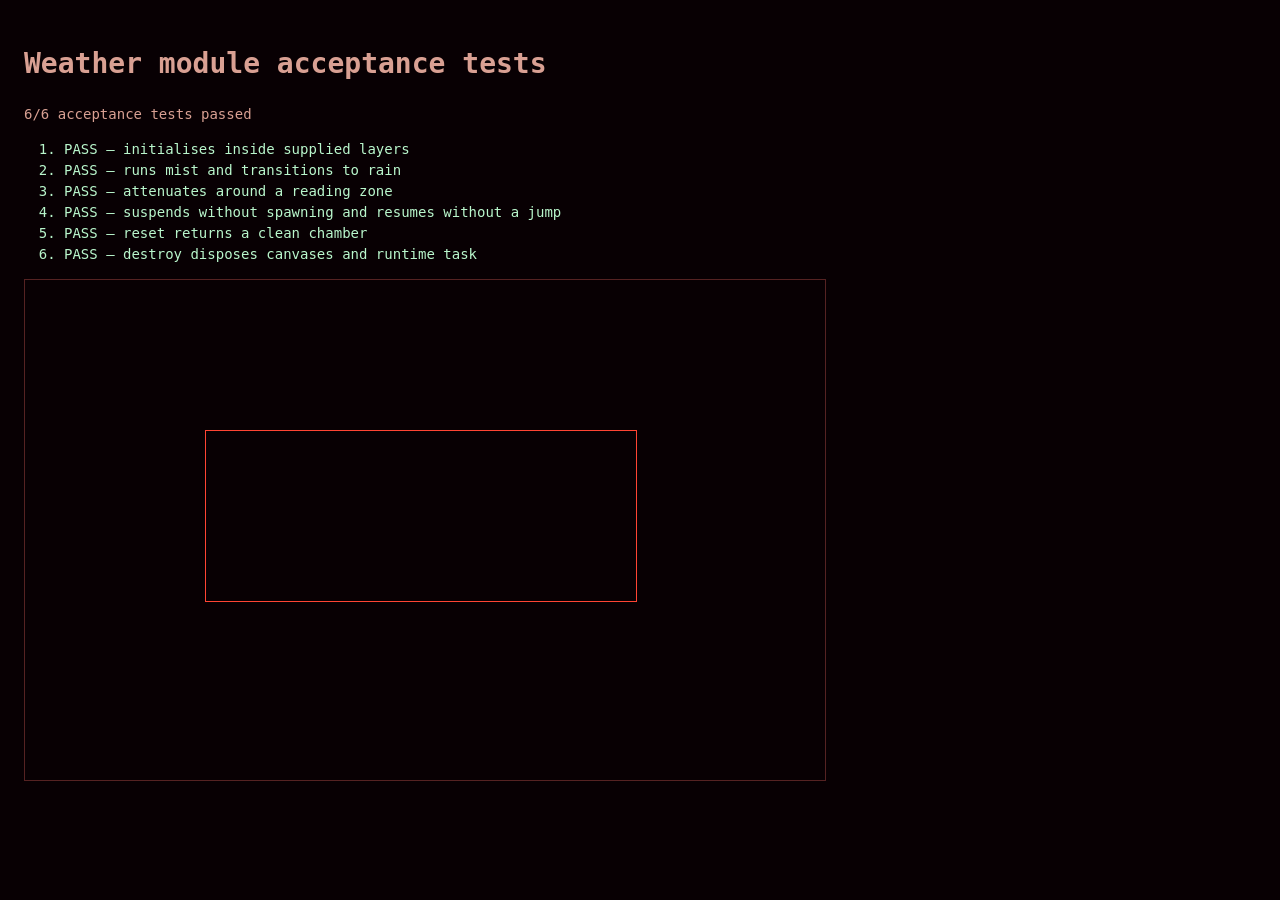
<file: tests/weather-module-tests.html>
<!DOCTYPE html>
<html lang="en">
<head>
  <meta charset="UTF-8">
  <meta name="viewport" content="width=device-width, initial-scale=1.0">
  <title>NCN Weather Module Acceptance Tests</title>
  <link rel="stylesheet" href="../css/weather-module.css">
  <style>
    body { margin: 0; background: #080003; color: #d9a093; font: 14px/1.5 ui-monospace,monospace; }
    main { padding: 24px; }
    .pass { color: #b9f6cc; } .fail { color: #ff9f92; }
    .stage { position: relative; width: 800px; max-width: 100%; height: 500px; border: 1px solid #522; overflow: hidden; }
    [data-test-layer] { position: absolute; inset: 0; pointer-events: none; }
    #reading-zone { position: absolute; z-index: 20; left: 180px; top: 150px; width: 430px; height: 170px; border: 1px solid #f43; }
  </style>
</head>
<body>
  <main>
    <h1>Weather module acceptance tests</h1>
    <p id="summary">Running…</p>
    <ol id="results"></ol>
    <div class="stage">
      <div data-test-layer="far"></div><div data-test-layer="rear"></div>
      <div data-test-layer="middle"></div><div data-test-layer="near"></div>
      <div id="reading-zone"></div>
    </div>
  </main>
  <script src="../js/weather-presets.js"></script>
  <script src="../js/weather-module.js"></script>
  <script src="weather-module-tests.js"></script>
</body>
</html>
</file>
<file: css/effects.css>
/*==================================================
  NCN EFFECTS DEPARTMENT

  Appearance-only effects. This file does not define application state,
  primary chamber structure or Optical geometry.
==================================================*/

:root {
  --title-register-y: 0px;
  --title-register-x: 0px;
}

.rail-title {
  transform: translate3d(var(--title-register-x), var(--title-register-y), 0);
}

.viewer.optical-registration-fault .entry-content,
.viewer.optical-registration-fault .rail-title {
  translate: 1px 0;
}

.entry.energy-pulse .priority,
.ncn-effect-active {
  will-change: opacity, transform, filter;
}

.ncn-effect-overlay {
  position: fixed;
  z-index: 70;
  overflow: hidden;
  pointer-events: none;
  box-sizing: border-box;
  transform-origin: 50% 50%;
  contain: layout paint style;
}

.ncn-effect-clone-overlay {
  overflow: visible;
}

.ncn-effect-clone-overlay > * {
  pointer-events: none !important;
  user-select: none !important;
}

.ncn-effect-relay-scan {
  isolation: isolate;
  background:
    linear-gradient(
      180deg,
      transparent 0%,
      rgba(255, 20, 12, calc(var(--ncn-effect-level, .5) * .08)) 46%,
      rgba(255, 132, 66, calc(var(--ncn-effect-level, .5) * .18)) 50%,
      transparent 54%
    );
  mix-blend-mode: screen;
}

.ncn-effect-scan-line {
  position: absolute;
  left: 0;
  top: -4%;
  width: 100%;
  height: 6%;
  background: linear-gradient(
    180deg,
    transparent,
    rgba(255, 58, 26, .35),
    rgba(255, 188, 112, .92),
    rgba(255, 74, 32, .38),
    transparent
  );
  box-shadow: 0 0 18px rgba(255, 76, 34, .45);
}

.ncn-effect-relay-scan-static::before {
  content: "";
  position: absolute;
  inset: 42% 0 auto;
  height: 8%;
  background: rgba(255, 102, 52, .32);
  box-shadow: 0 0 12px rgba(255, 102, 52, .45);
}

.ncn-effect-heat-resolve {
  mix-blend-mode: screen;
  filter: drop-shadow(0 0 11px rgba(255, 64, 28, var(--ncn-effect-heat, .3)));
}

.ncn-effect-channel {
  mix-blend-mode: screen;
}

.ncn-effect-channel-red {
  filter: sepia(1) saturate(9) hue-rotate(328deg) brightness(1.2);
}

.ncn-effect-channel-cyan {
  filter: sepia(1) saturate(8) hue-rotate(145deg) brightness(1.05);
}

.ncn-effect-static-burst {
  background:
    repeating-linear-gradient(
      0deg,
      transparent 0,
      rgba(255, 84, 44, .23) 1px,
      transparent 2px,
      transparent 5px
    ),
    repeating-linear-gradient(
      90deg,
      rgba(255, 255, 255, .04) 0,
      transparent var(--ncn-static-size, 7px)
    );
  background-position: var(--ncn-static-x, 0) var(--ncn-static-y, 0);
  mix-blend-mode: screen;
}

.ncn-effect-light-flash {
  background:
    radial-gradient(
      ellipse at 50% 50%,
      rgba(255, 244, 226, .92),
      rgba(255, 112, 54, .42) 42%,
      rgba(255, 24, 12, .08) 72%,
      transparent
    );
  mix-blend-mode: screen;
}

.ncn-effect-particle {
  position: absolute;
  left: 0;
  top: 0;
  display: block;
  border-radius: 50%;
  background: rgba(255, 196, 122, .96);
  box-shadow:
    0 0 4px rgba(255, 188, 112, .9),
    0 0 10px rgba(255, 62, 30, .62);
}

.ncn-effect-particles-static .ncn-effect-particle {
  width: 3px;
  height: 3px;
}

.ncn-effect-electrical svg {
  width: 100%;
  height: 100%;
  overflow: visible;
}

.ncn-effect-electrical-path {
  fill: none;
  stroke: rgba(255, 204, 152, .95);
  stroke-width: 1.2;
  vector-effect: non-scaling-stroke;
  filter: drop-shadow(0 0 5px rgba(255, 58, 24, .9));
}

@media (prefers-reduced-motion: reduce) {
  .rail-title {
    transform: none;
  }

  .viewer.optical-registration-fault .entry-content,
  .viewer.optical-registration-fault .rail-title {
    translate: none;
  }

  .ncn-effect-overlay {
    animation: none !important;
    transition: none !important;
  }
}
</file>
<file: css/effects-gallery.css>
:root {
  color-scheme: dark;
  font-family: ui-monospace, SFMono-Regular, Menlo, Consolas, monospace;
  background: #050101;
  color: #ffd5c4;
}

* { box-sizing: border-box; }
body { margin: 0; min-height: 100vh; background: radial-gradient(circle at 50% 30%, #220607, #050101 58%); }
header, main { width: min(1080px, calc(100% - 32px)); margin: 0 auto; }
header { padding: 28px 0 14px; }
h1 { margin: 0; color: #fff2e8; letter-spacing: .08em; }
header p { max-width: 780px; color: #d48d78; line-height: 1.5; }
.controls { display: grid; grid-template-columns: repeat(auto-fit, minmax(150px, 1fr)); gap: 10px; padding: 16px; border: 1px solid #6e1e17; background: rgba(18, 2, 3, .86); }
label { display: grid; gap: 6px; font-size: 12px; text-transform: uppercase; letter-spacing: .1em; color: #e88f70; }
select, input, button { width: 100%; min-height: 38px; border: 1px solid #7d2d23; background: #120304; color: #ffe3d8; padding: 7px 9px; font: inherit; }
button { cursor: pointer; text-transform: uppercase; letter-spacing: .08em; }
button:hover { background: #2a0808; }
.actions { display: grid; grid-template-columns: repeat(6, minmax(100px, 1fr)); gap: 8px; margin-top: 10px; }
.stage { margin: 24px 0; min-height: 440px; position: relative; border: 1px solid #6e1e17; background: linear-gradient(150deg, rgba(55, 5, 7, .46), rgba(0,0,0,.9)); overflow: hidden; }
.grid { position: absolute; inset: 0; background-image: linear-gradient(rgba(255,50,30,.08) 1px, transparent 1px), linear-gradient(90deg, rgba(255,50,30,.08) 1px, transparent 1px); background-size: 32px 32px; }
.target { position: absolute; border: 1px solid #8b3124; background: rgba(8,0,1,.9); box-shadow: 0 0 24px rgba(255,32,18,.12); }
.target-glyph { left: 8%; top: 18%; width: 120px; height: 120px; display:grid; place-items:center; font-size: 72px; font-weight: 900; color:#ff6d3b; }
.target-article { left: 28%; top: 14%; width: min(58%, 620px); min-height: 180px; padding: 24px 30px 24px 52px; }
.target-article::before { content:""; position:absolute; left:18px; top:18px; bottom:18px; width:7px; background:#ff3b24; box-shadow:0 0 12px rgba(255,50,24,.8); }
.target-article h2 { margin:0 0 14px; color:#fff1e7; font-size:clamp(24px,4vw,48px); line-height:.92; text-transform:uppercase; }
.target-article p { margin:0; color:#ca7963; line-height:1.5; }
.target-block { left: 10%; bottom: 12%; width: 110px; height: 92px; transform: skewY(-8deg); background: linear-gradient(135deg,#1e0506,#080101); }
.target-wall { right: 8%; bottom: 10%; width: 280px; height: 120px; background-image: linear-gradient(rgba(255,56,34,.2) 1px, transparent 1px), linear-gradient(90deg, rgba(255,56,34,.2) 1px, transparent 1px); background-size:28px 28px; }
.status { margin: 0 0 30px; padding: 14px 16px; border: 1px solid #4e1713; background:#0a0102; white-space:pre-wrap; color:#f5a488; min-height:120px; }
@media (max-width: 760px) { .actions { grid-template-columns: repeat(2, 1fr); } .stage { min-height: 580px; } .target-article { left: 8%; top: 29%; width:84%; } .target-wall { right:8%; bottom:8%; width:60%; } }
</file>
<file: css/heat-shimmer-demo.css>
:root{color-scheme:dark;--hot:#ff573b;--text:#f4d9d3;--muted:#a98a85}*{box-sizing:border-box}html,body{width:100%;height:100%;margin:0;overflow:hidden;background:#020001;color:var(--text);font-family:ui-monospace,SFMono-Regular,Menlo,Consolas,monospace}canvas{display:block;width:100%;height:100%;touch-action:none;background:radial-gradient(circle at 50% 55%,rgba(92,9,10,.12),transparent 42%),#020001}.hud{position:fixed;z-index:2;top:max(14px,env(safe-area-inset-top));left:max(14px,env(safe-area-inset-left));width:min(330px,calc(100vw - 28px));padding:14px;border:1px solid rgba(255,78,56,.38);background:rgba(9,3,5,.92);backdrop-filter:blur(8px)}header{display:flex;justify-content:space-between;gap:12px;font-size:12px;letter-spacing:.1em}header span{color:var(--hot);font-size:10px}.hud p{margin:9px 0 12px;color:var(--muted);font-size:11px;line-height:1.4}.hud>label{display:grid;grid-template-columns:72px 1fr 34px;gap:8px;align-items:center;margin:8px 0;font-size:11px}.hud output{text-align:right;color:#ff9e8a}.hud input[type=range]{width:100%;accent-color:var(--hot)}.checks{display:flex;flex-wrap:wrap;gap:10px 14px;margin:11px 0;color:var(--muted);font-size:10px}.checks label{display:flex;gap:5px;align-items:center}.checks input{accent-color:var(--hot)}.buttons{display:grid;grid-template-columns:repeat(3,1fr);gap:7px}button{min-height:32px;border:1px solid rgba(255,91,65,.38);background:rgba(73,8,9,.34);color:var(--text);font:10px inherit;text-transform:uppercase;cursor:pointer}button:hover{background:rgba(120,14,12,.46)}aside{position:fixed;right:max(14px,env(safe-area-inset-right));bottom:max(14px,env(safe-area-inset-bottom));width:min(320px,calc(100vw - 28px));padding:10px 12px;border:1px solid rgba(255,78,56,.22);background:rgba(5,1,2,.82);color:var(--muted);font-size:10px;line-height:1.45;pointer-events:none}aside b{color:#f4b0a3}@media(max-width:620px){.hud{padding:11px}.hud p,aside{display:none}.buttons{grid-template-columns:1fr 1fr}.buttons button:last-child{grid-column:1/-1}}
</file>
<file: css/weather-module.css>
/*==================================================
  NCN WEATHER MODULE LAYERS
==================================================*/
.ncn-environment-layer {
  position: absolute;
  inset: 0;
  overflow: hidden;
  pointer-events: none;
}

.ncn-environment-layer-far { z-index: 0; }
.ncn-environment-layer-rear { z-index: 1; }
.ncn-environment-layer-middle { z-index: 2; }
.ncn-environment-layer-near { z-index: 3; }

.ncn-weather-canvas {
  position: absolute;
  inset: 0;
  display: block;
  width: 100%;
  height: 100%;
  pointer-events: none;
  contain: strict;
}

.ncn-weather-canvas-far,
.ncn-weather-canvas-rear {
  opacity: .92;
}

.ncn-weather-canvas-middle { opacity: .88; }
.ncn-weather-canvas-near { opacity: .72; }

html[data-viewer-state="realigning"] .ncn-weather-canvas {
  opacity: .22;
}

html[data-viewer-state="interacting"] .ncn-weather-canvas {
  opacity: .58;
}

html[data-weather-emergency="clear"] .ncn-weather-canvas {
  display: none !important;
}

@media (prefers-reduced-motion: reduce) {
  .ncn-weather-canvas-middle,
  .ncn-weather-canvas-near {
    opacity: .35;
  }
}
</file>
<file: css/weather-demo.css>
:root {
  color-scheme: dark;
  font-family: ui-monospace, SFMono-Regular, Menlo, Consolas, monospace;
  background: #050002;
  color: #f3b8aa;
}
* { box-sizing: border-box; }
body { margin: 0; min-height: 100vh; overflow: hidden; background: #050002; }
.demo-shell { position: fixed; inset: 0; }
.demo-chamber {
  position: absolute;
  inset: 62px 18px 18px;
  overflow: hidden;
  border: 1px solid rgba(255,60,42,.38);
  background:
    linear-gradient(rgba(255,45,34,.12) 1px, transparent 1px),
    linear-gradient(90deg, rgba(255,45,34,.12) 1px, transparent 1px),
    radial-gradient(circle at 50% 48%, rgba(85,0,12,.16), rgba(0,0,0,.96) 70%);
  background-size: 46px 46px, 46px 46px, auto;
  perspective: 900px;
}
.demo-layer { position: absolute; inset: 0; overflow: hidden; pointer-events: none; }
.demo-layer[data-layer="far"] { z-index: 1; }
.demo-layer[data-layer="rear"] { z-index: 2; }
.demo-layer[data-layer="middle"] { z-index: 3; }
.demo-layer[data-layer="near"] { z-index: 4; }
.demo-card {
  position: absolute;
  z-index: 10;
  left: 50%;
  top: 47%;
  translate: -50% -50%;
  width: min(620px, calc(100% - 64px));
  padding: 24px 28px 26px 38px;
  border: 1px solid rgba(255,67,44,.54);
  border-left: 4px solid #ff452f;
  background: rgba(10,0,3,.78);
  box-shadow: 0 0 28px rgba(255,45,33,.12), inset 0 0 24px rgba(255,45,33,.05);
}
.demo-card h1 { margin: 0 0 10px; color: #fff1e9; font: 700 clamp(24px,5vw,48px)/.96 system-ui,sans-serif; text-transform: uppercase; }
.demo-card p { margin: 0; max-width: 58ch; color: #d89888; line-height: 1.6; }
.demo-card.is-reading { box-shadow: 0 0 34px rgba(255,110,70,.22), inset 0 0 24px rgba(255,45,33,.08); }
.demo-controls {
  position: fixed;
  z-index: 50;
  inset: 0 0 auto;
  min-height: 54px;
  display: flex;
  flex-wrap: wrap;
  align-items: center;
  gap: 8px;
  padding: 9px 12px;
  border-bottom: 1px solid rgba(255,60,42,.34);
  background: rgba(8,0,2,.94);
}
.demo-controls label { display: inline-flex; align-items: center; gap: 5px; font-size: 11px; }
.demo-controls select, .demo-controls input, .demo-controls button {
  border: 1px solid rgba(255,75,50,.35);
  background: #170205;
  color: #ffd8cd;
  padding: 5px 7px;
  font: inherit;
}
.demo-controls button { cursor: pointer; }
.demo-metrics {
  position: fixed;
  z-index: 40;
  right: 28px;
  bottom: 28px;
  max-width: min(460px, calc(100vw - 56px));
  padding: 8px 10px;
  border: 1px solid rgba(255,68,44,.28);
  background: rgba(6,0,2,.82);
  color: #a96f63;
  font-size: 10px;
  white-space: pre-wrap;
}
@media (max-width: 700px) {
  body { overflow: auto; }
  .demo-controls { position: relative; }
  .demo-chamber { inset: 150px 8px 8px; }
  .demo-card { width: calc(100% - 28px); padding: 18px 18px 20px 28px; }
  .demo-metrics { right: 14px; bottom: 14px; max-width: calc(100vw - 28px); }
}
</file>
